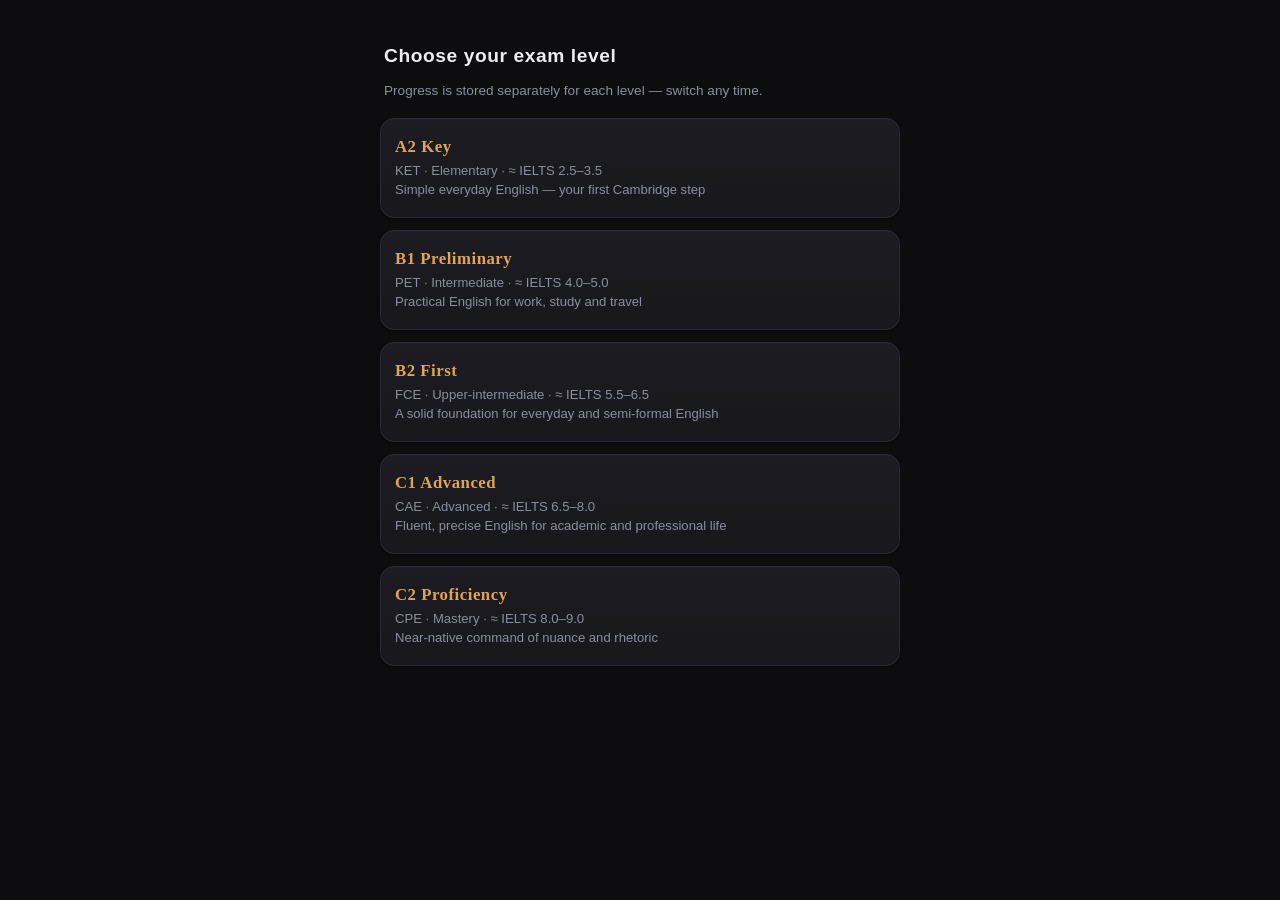
<file: index.html>
<!DOCTYPE html>
<html lang="en">
<head>
<meta charset="UTF-8">
<meta name="viewport" content="width=device-width, initial-scale=1.0, viewport-fit=cover">
<meta name="theme-color" content="#0d0d10">
<title>CPE Prep — C2 Proficiency Practice</title>
<script>
/* apply saved theme before first paint to avoid flash */
(function () {
  try {
    var t = localStorage.getItem("cpe_theme");
    if (t) document.documentElement.setAttribute("data-theme", t);
    var bgs = { ink: "#0d0d10", navy: "#0a1220", forest: "#0c1410",
                paper: "#f4efe4", plum: "#16101a", celadon: "#0d1416" };
    if (t && bgs[t]) {
      var m = document.querySelector('meta[name="theme-color"]');
      if (m) m.setAttribute("content", bgs[t]);
    }
    var fs = parseInt(localStorage.getItem("cpe_fontsize"), 10);
    if (fs && fs >= 85 && fs <= 175) document.documentElement.style.fontSize = fs + "%";
  } catch (e) {}
})();
</script>
<link rel="stylesheet" href="css/style.css?v=20260830a">
</head>
<body>

<header class="app-header">
  <span class="brand-mark" id="level-badge" aria-hidden="true">C2</span>
  <div class="brand-text">
    <h1 id="app-title">CPE Prep</h1>
    <span class="subtitle" id="app-subtitle">Cambridge C2 Proficiency</span>
  </div>
  <button id="level-btn" class="icon-btn level-btn" aria-label="Switch level" title="Switch level">C2</button>
  <button id="help-btn" class="icon-btn" aria-label="Guide and version history" title="Guide &amp; what's new">
    <svg viewBox="0 0 24 24" fill="none" stroke="currentColor" stroke-width="1.8" stroke-linecap="round" stroke-linejoin="round" aria-hidden="true">
      <circle cx="12" cy="12" r="10"/><path d="M9.09 9a3 3 0 0 1 5.83 1c0 2-3 3-3 3"/><line x1="12" y1="17" x2="12.01" y2="17"/>
    </svg>
  </button>
  <button id="theme-btn" class="icon-btn" aria-label="Choose theme" title="Choose theme">
    <svg viewBox="0 0 24 24" fill="none" stroke="currentColor" stroke-width="1.8" stroke-linecap="round" stroke-linejoin="round" aria-hidden="true">
      <path d="M12 21a9 9 0 1 1 9-9c0 2.5-1.5 3.5-3 3.5h-2a2.5 2.5 0 0 0-2 4c.5.7 0 1.5-2 1.5z"/>
      <circle cx="7.5" cy="11.5" r="1" fill="currentColor" stroke="none"/>
      <circle cx="11" cy="7.5" r="1" fill="currentColor" stroke="none"/>
      <circle cx="15.5" cy="9" r="1" fill="currentColor" stroke="none"/>
    </svg>
  </button>
</header>

<button id="daily-banner" class="daily-banner hidden" type="button" aria-label="Daily practice"></button>

<main id="main">

  <!-- ===== Tab 1: Use of English ===== -->
  <section id="tab-uoe" class="tab-panel active">
    <div id="uoe-picker">
      <h2>Use of English</h2>
      <p class="hint">Mock exam mode: each round draws a real exam's worth of questions (8 each for Parts 1–3, 6 for Part 4). Answer everything, then submit for scoring.</p>
      <button id="uoe-full-mock" class="primary-btn">Full mock exam · Parts 1–4 in one sitting</button>
      <div class="mode-grid">
        <button class="mode-btn" data-part="part1">
          <strong>Part 1</strong><span>Multiple-choice cloze</span>
        </button>
        <button class="mode-btn" data-part="part2">
          <strong>Part 2</strong><span>Open cloze</span>
        </button>
        <button class="mode-btn" data-part="part3">
          <strong>Part 3</strong><span>Word formation</span>
        </button>
        <button class="mode-btn" data-part="part4">
          <strong>Part 4</strong><span>Key word transformations</span>
        </button>
      </div>
    </div>

    <div id="uoe-quiz" class="hidden">
      <div class="quiz-topbar">
        <button id="uoe-back" class="ghost-btn">← Back</button>
        <span id="uoe-progress"></span>
      </div>
      <div id="uoe-question" class="card"></div>
      <div id="uoe-answer-area"></div>
    </div>

    <div id="uoe-summary" class="hidden">
      <div class="card center">
        <h2 id="uoe-summary-title">Mock exam results</h2>
        <p id="uoe-score" class="big-score"></p>
        <p id="uoe-marks" class="hint hidden"></p>
        <p id="uoe-verdict" class="verdict-text"></p>
        <button id="uoe-drill-btn" class="primary-btn hidden">Practice mistakes</button>
        <button id="uoe-retry" class="primary-btn">Take another</button>
        <button id="uoe-home" class="ghost-btn">Back to menu</button>
      </div>
      <div id="uoe-pace" class="card hidden"></div>
      <div id="uoe-review"></div>
    </div>

    <div id="uoe-drill" class="hidden">
      <div class="quiz-topbar">
        <button id="uoe-drill-quit" class="ghost-btn">← Quit practice</button>
        <span id="uoe-drill-progress"></span>
      </div>
      <div id="uoe-drill-question" class="card"></div>
      <div id="uoe-drill-area"></div>
      <div id="uoe-drill-feedback"></div>
    </div>

    <div id="uoe-congrats" class="hidden">
      <div class="card center congrats-card">
        <div class="congrats-emoji">🎉</div>
        <h2>Congratulations!</h2>
        <p id="uoe-congrats-text" class="verdict-text ok"></p>
        <button id="uoe-congrats-home" class="primary-btn">Back to menu</button>
      </div>
    </div>
  </section>

  <!-- ===== Tab 1.5: Reading ===== -->
  <section id="tab-reading" class="tab-panel">
    <div id="rd-picker">
      <h2>Reading</h2>
      <p class="hint">Mock exam mode: each round draws one complete task set. Answer everything, then submit for scoring.</p>
      <div class="mode-grid rd-grid">
        <button class="mode-btn" data-rtype="mc">
          <strong>Multiple choice</strong><span>Long text + 6 four-option questions</span>
        </button>
        <button class="mode-btn" data-rtype="gap">
          <strong>Gapped text</strong><span>Put the removed paragraphs back in place</span>
        </button>
        <button class="mode-btn" data-rtype="match">
          <strong>Multiple matching</strong><span>Match 10 statements to sections</span>
        </button>
        <button class="mode-btn" data-rtype="tfng">
          <strong>True / False / Not Given</strong><span>IELTS-style — decide what the passage actually claims</span>
        </button>
        <button class="mode-btn" data-rtype="head">
          <strong>Matching headings</strong><span>IELTS-style — pick the best heading for each paragraph</span>
        </button>
      </div>

      <h2 class="sr-heading">⚡ Speed reading</h2>
      <p class="hint">Read a passage against the clock, then answer questions from memory. Trains exam-pace reading.</p>
      <div class="mode-grid rd-grid">
        <button class="mode-btn" id="sr-start">
          <strong>Start a timed read</strong><span>Words-per-minute + comprehension check</span>
        </button>
      </div>
      <div id="sr-stats" class="card hidden"></div>
    </div>

    <div id="rd-quiz" class="hidden">
      <div class="quiz-topbar">
        <button id="rd-back" class="ghost-btn">← Back</button>
        <span id="rd-progress"></span>
      </div>
      <div id="rd-area"></div>
      <button id="rd-submit" class="primary-btn">Submit</button>
    </div>

    <div id="rd-summary" class="hidden">
      <div class="card center">
        <h2 id="rd-summary-title">Mock exam results</h2>
        <p id="rd-score" class="big-score"></p>
        <p id="rd-verdict" class="verdict-text"></p>
        <button id="rd-drill-btn" class="primary-btn hidden">Practice mistakes</button>
        <button id="rd-retry" class="primary-btn">Take another</button>
        <button id="rd-home" class="ghost-btn">Back to menu</button>
      </div>
      <div id="rd-review"></div>
    </div>

    <div id="rd-drill" class="hidden">
      <div class="quiz-topbar">
        <button id="rd-drill-quit" class="ghost-btn">← Quit practice</button>
        <span id="rd-drill-progress"></span>
      </div>
      <div id="rd-drill-area"></div>
      <div id="rd-drill-feedback"></div>
    </div>

    <div id="rd-congrats" class="hidden">
      <div class="card center congrats-card">
        <div class="congrats-emoji">🎉</div>
        <h2>Congratulations!</h2>
        <p id="rd-congrats-text" class="verdict-text ok"></p>
        <button id="rd-congrats-home" class="primary-btn">Back to menu</button>
      </div>
    </div>

    <div id="sr-read" class="hidden">
      <div class="quiz-topbar">
        <button id="sr-quit" class="ghost-btn">← Quit</button>
        <span id="sr-timer" class="sr-timer">0:00</span>
      </div>
      <div id="sr-passage"></div>
      <button id="sr-done" class="primary-btn">I've finished reading</button>
    </div>

    <div id="sr-quiz" class="hidden">
      <div class="quiz-topbar">
        <button id="sr-quiz-quit" class="ghost-btn">← Quit</button>
        <span id="sr-quiz-info"></span>
      </div>
      <p class="hint">The passage is hidden — answer from memory.</p>
      <div id="sr-qarea"></div>
      <button id="sr-submit" class="primary-btn">Submit answers</button>
    </div>

    <div id="sr-result" class="hidden">
      <div class="card center">
        <h2>Speed reading results</h2>
        <p id="sr-wpm" class="big-score"></p>
        <p id="sr-res-verdict" class="verdict-text"></p>
        <button id="sr-again" class="primary-btn">Train again</button>
        <button id="sr-home" class="ghost-btn">Back to menu</button>
      </div>
      <div id="sr-history"></div>
    </div>
  </section>

  <!-- ===== Tab 1.7: Listening ===== -->
  <section id="tab-listening" class="tab-panel">
    <div id="ls-picker">
      <h2>Listening</h2>
      <p class="hint">Each task plays a recording (browser text-to-speech). Exam rules: you may play it at most twice. Answer all questions, then submit.</p>
      <div class="mode-grid">
        <button class="mode-btn" data-lkind="monologue">
          <strong>Monologue</strong><span>One speaker · 5 multiple-choice questions</span>
        </button>
        <button class="mode-btn" data-lkind="dialogue">
          <strong>Dialogue</strong><span>Two speakers · 5 multiple-choice questions</span>
        </button>
      </div>
    </div>

    <div id="ls-quiz" class="hidden">
      <div class="quiz-topbar">
        <button id="ls-back" class="ghost-btn">← Back</button>
        <span id="ls-progress"></span>
      </div>
      <div id="ls-player" class="card center">
        <h3 id="ls-title"></h3>
        <div class="timer-row center">
          <button id="ls-play" class="primary-btn small">▶ Play</button>
          <button id="ls-stop" class="ghost-btn small">■ Stop</button>
          <label class="ls-rate-label">Speed
            <select id="ls-rate">
              <option value="0.85">0.85×</option>
              <option value="1" selected>1×</option>
              <option value="1.15">1.15×</option>
            </select>
          </label>
          <label class="ls-rate-label">Accent
            <select id="ls-accent">
              <option value="en-GB" selected>British</option>
              <option value="en-US">American</option>
            </select>
          </label>
        </div>
        <p id="ls-plays" class="hint"></p>
        <p id="ls-voice" class="hint"></p>
      </div>
      <div id="ls-area"></div>
      <button id="ls-submit" class="primary-btn">Submit</button>
    </div>

    <div id="ls-summary" class="hidden">
      <div class="card center">
        <h2 id="ls-summary-title">Mock exam results</h2>
        <p id="ls-score" class="big-score"></p>
        <p id="ls-verdict" class="verdict-text"></p>
        <button id="ls-drill-btn" class="primary-btn hidden">Practice mistakes</button>
        <button id="ls-retry" class="primary-btn">Take another</button>
        <button id="ls-home" class="ghost-btn">Back to menu</button>
      </div>
      <div id="ls-review"></div>
    </div>

    <div id="ls-drill" class="hidden">
      <div class="quiz-topbar">
        <button id="ls-drill-quit" class="ghost-btn">← Quit practice</button>
        <span id="ls-drill-progress"></span>
      </div>
      <div id="ls-drill-area"></div>
      <div id="ls-drill-feedback"></div>
    </div>

    <div id="ls-congrats" class="hidden">
      <div class="card center congrats-card">
        <div class="congrats-emoji">🎉</div>
        <h2>Congratulations!</h2>
        <p id="ls-congrats-text" class="verdict-text ok"></p>
        <button id="ls-congrats-home" class="primary-btn">Back to menu</button>
      </div>
    </div>
  </section>

  <!-- ===== Tab 2: Writing ===== -->
  <section id="tab-writing" class="tab-panel">
    <h2>Writing</h2>
    <p class="hint" id="wr-guidance"></p>
    <div class="card timer-card">
      <div class="timer-row">
        <label>Minutes: <input type="number" id="wr-minutes" value="45" min="1" max="120"></label>
        <span id="wr-timer" class="timer-display">45:00</span>
      </div>
      <div class="timer-row">
        <button id="wr-start" class="primary-btn small">Start</button>
        <button id="wr-pause" class="ghost-btn small">Pause</button>
        <button id="wr-reset" class="ghost-btn small">Reset</button>
      </div>
    </div>
    <div id="writing-list"></div>
  </section>

  <!-- ===== Tab 3: Speaking ===== -->
  <section id="tab-speaking" class="tab-panel">
    <h2>Speaking</h2>
    <div class="card center" id="sp-int-card">
      <h3>Part 1 · Interview simulator</h3>
      <p class="hint">The examiner asks a question out loud — answer for about 45 seconds, then move on.</p>
      <button id="sp-int-start" class="primary-btn">Start interview (4 questions)</button>
    </div>
    <div id="sp-int-run" class="card center hidden">
      <p id="sp-int-progress" class="hint"></p>
      <p id="sp-int-q" class="sp-int-q"></p>
      <span id="sp-int-timer" class="timer-display">0:45</span>
      <div class="timer-row">
        <button id="sp-int-repeat" class="ghost-btn small">🔊 Repeat</button>
        <button id="sp-int-next" class="primary-btn small">Next question</button>
        <button id="sp-int-quit" class="ghost-btn small">End</button>
      </div>
    </div>
    <div id="sp-int-eval" class="card hidden">
      <h3>Self-evaluation</h3>
      <p class="hint">Be honest — tick what you actually did:</p>
      <div id="sp-int-eval-list"></div>
      <div class="timer-row center">
        <button id="sp-int-done" class="primary-btn small">Done</button>
      </div>
    </div>
    <div class="card center">
      <p class="hint" id="sp-mode-hint">Part 3 Long turn — draw a task card and speak for 2 minutes</p>
      <button id="sp-draw" class="primary-btn">Draw a card</button>
    </div>
    <div id="sp-card" class="card hidden"></div>
    <div id="sp-timer-box" class="card center hidden">
      <span id="sp-timer" class="timer-display">2:00</span>
      <div class="timer-row">
        <button id="sp-start" class="primary-btn small">Start timer</button>
        <button id="sp-reset" class="ghost-btn small">Reset</button>
      </div>
    </div>
    <div id="sp-rec-box" class="card hidden">
      <h3>🎙 Record &amp; AI feedback</h3>
      <p class="hint">Speak your long turn — it's transcribed on your device, then an AI examiner grades the transcript (sign-in required). Pronunciation isn't scored, everything else is.</p>
      <div class="timer-row">
        <button id="sp-rec-btn" class="primary-btn small">🎙 Start recording</button>
      </div>
      <p id="sp-rec-live" class="sp-rec-live hidden"></p>
      <div id="sp-rec-edit" class="hidden">
        <p class="hint">Check the transcript — fix anything the recogniser got wrong, then send.</p>
        <textarea id="sp-transcript" class="wr-draft"></textarea>
        <p id="sp-rec-stats" class="hint"></p>
        <button id="sp-send" class="primary-btn small">🤖 Send for AI feedback</button>
      </div>
      <div id="sp-feedback" class="wr-grade hidden"></div>
    </div>

    <div id="sp-phrases" class="card hidden">
      <h3>High-scoring phrases (discourse markers &amp; hedging)</h3>
      <ul id="sp-phrase-list"></ul>
    </div>
    <div class="card">
      <h3>Part 1 &amp; 2 tips</h3>
      <ul class="tips">
        <li><strong>Part 1 (interview)</strong>: don't stop at yes/no — extend each answer by 2–3 sentences; back up opinions with concrete examples; show range of vocabulary while staying natural.</li>
        <li><strong>Part 2 (collaborative task)</strong>: actively invite your partner to speak ("How do you see it?"); don't dominate or fall silent; practise disagreeing politely ("I see it slightly differently…").</li>
        <li>All parts: a steady pace beats a fast one; use fillers ("That's an interesting way of putting it…") to buy thinking time when you pause.</li>
      </ul>
    </div>
  </section>

  <!-- ===== Tab 4: Vocabulary ===== -->
  <section id="tab-vocab" class="tab-panel">
    <h2>Vocabulary</h2>
    <p class="hint">Leitner 3-box spaced repetition — Box 1 daily, Box 2 every 2 days, Box 3 every 5 days</p>
    <div class="vb-mode-row">
      <button class="ghost-btn small selected" data-vbmode="flip">🃏 Flashcards</button>
      <button class="ghost-btn small" data-vbmode="type">⌨️ Type it (active recall)</button>
    </div>
    <div id="vb-size-row"></div>
    <div id="vb-status" class="card center"></div>
    <div id="vb-type-wrap" class="hidden">
      <div id="vb-type-q" class="card"></div>
      <div class="vb-type-row">
        <input id="vb-type-input" class="answer-input" type="text" autocapitalize="off" autocomplete="off" spellcheck="false" placeholder="Type the word…">
        <button id="vb-type-submit" class="primary-btn">Check</button>
      </div>
      <div id="vb-type-feedback"></div>
      <div class="timer-row center">
        <button id="vb-type-guess" class="ghost-btn hidden">🤔 I was guessing</button>
        <button id="vb-type-next" class="primary-btn hidden">Next card</button>
      </div>
    </div>
    <div id="vb-log" class="card hidden"></div>
    <div id="vb-card-wrap" class="hidden">
      <div id="vb-card" class="flashcard">
        <div class="flashcard-inner">
          <div class="flashcard-front" id="vb-front"></div>
          <div class="flashcard-back" id="vb-back"></div>
        </div>
      </div>
      <p class="hint center">Tap the card to flip</p>
      <div class="timer-row center">
        <button id="vb-no" class="danger-btn">Don't know</button>
        <button id="vb-guess-now" class="ghost-btn">🤔 I was guessing</button>
        <button id="vb-yes" class="success-btn">Know it</button>
      </div>
    </div>
  </section>

  <!-- ===== Tab 5: Progress ===== -->
  <section id="tab-progress" class="tab-panel">
    <div id="mb-summary">
      <h2>Progress</h2>
      <div class="card center">
        <button id="pg-parent-btn" class="primary-btn">👨‍🏫 Parent / Teacher view</button>
        <p class="hint">A one-page snapshot of this learner's daily practice, accuracy and trouble spots.</p>
      </div>
      <div id="pg-weakness" class="card"></div>
      <div id="pg-mastery" class="card"></div>
      <div id="pg-week" class="card"></div>
      <div id="pg-uoe" class="card"></div>
      <div id="pg-vocab" class="card"></div>
      <div class="card center">
        <button id="pg-clear" class="danger-btn">Clear all data</button>
      </div>
    </div>

    <!-- Parent / Teacher dashboard (read-only snapshot) -->
    <div id="parent-view" class="hidden">
      <div class="exam-top">
        <button id="parent-back" class="ghost-btn">← Back</button>
        <span class="exam-progress">Parent / Teacher view</span>
      </div>
      <div id="parent-body"></div>
    </div>

  </section>

  <!-- ===== Tab: Daily mission ===== -->
  <section id="tab-daily" class="tab-panel">
    <div id="daily-home">
      <h2>Daily practice</h2>
      <div id="pg-daily" class="card"></div>
    </div>

    <div id="d25-drill" class="hidden">
      <div class="exam-top">
        <button id="d25-drill-quit" class="ghost-btn">Quit</button>
        <span id="d25-drill-progress" class="exam-progress"></span>
      </div>
      <div id="d25-drill-area"></div>
      <div id="d25-drill-feedback"></div>
    </div>

    <div id="d25-congrats" class="hidden">
      <div class="card congrats-card">
        <div class="congrats-emoji">🎯</div>
        <h2>Daily mission complete!</h2>
        <p id="d25-congrats-text"></p>
        <button id="d25-congrats-home" class="primary-btn">Back to Daily</button>
      </div>
    </div>

    <!-- Daily spelling stage: review today's words, then spell them from the definition -->
    <div id="dsp-review" class="hidden">
      <h2>✍️ Spelling practice</h2>
      <p class="hint">Step 1 of 2 — review today's words first. Read each card carefully; you'll spell these from the definition next.</p>
      <div id="dsp-review-card" class="card dsp-card"></div>
      <div class="timer-row center">
        <button id="dsp-review-prev" class="ghost-btn">← Previous</button>
        <button id="dsp-review-next" class="primary-btn">Next word →</button>
      </div>
    </div>

    <div id="dsp-quiz" class="hidden">
      <div class="exam-top">
        <button id="dsp-quit" class="ghost-btn">Quit</button>
        <span id="dsp-progress" class="exam-progress"></span>
      </div>
      <h2>✍️ Spell it!</h2>
      <div id="dsp-q" class="card"></div>
      <div class="vb-type-row">
        <input id="dsp-input" class="answer-input" type="text" autocapitalize="off" autocomplete="off" spellcheck="false" placeholder="Spell the word…">
        <button id="dsp-submit" class="primary-btn">Check</button>
      </div>
      <div id="dsp-feedback"></div>
      <button id="dsp-next" class="primary-btn hidden">Next</button>
    </div>

    <div id="dsp-congrats" class="hidden">
      <div class="card congrats-card">
        <div class="congrats-emoji">🏅</div>
        <h2>All done for today!</h2>
        <p id="dsp-congrats-text"></p>
        <button id="dsp-congrats-home" class="primary-btn">Back to Daily</button>
      </div>
    </div>
  </section>

  <!-- ===== Tab: Review Test（挑日期＋錯題出 100 分考卷）===== -->
  <section id="tab-review" class="tab-panel">
    <div id="rv-home">
      <h2>Review</h2>
      <div id="rv-log" class="card"></div>
      <div id="rv-mistakes" class="card center"></div>
      <h3 class="rv-sec-title">Review Test</h3>
      <div class="card">
        <p class="hint">A checkpoint test out of <strong>100 points</strong>: questions are drawn at random
          from everything you answered on the days you pick — the daily mission and the practice you did
          on your own — plus mistake-book items — a quick way to see
          how much really stuck.</p>
        <h3>Pick days</h3>
        <div id="rv-days"></div>
        <div class="rv-quick">
          <button id="rv-last7" class="ghost-btn small">Select last 7 days</button>
          <button id="rv-none" class="ghost-btn small">Clear</button>
        </div>
        <label class="rv-mb-row"><input type="checkbox" id="rv-mb" checked> Include mistake-book questions</label>
        <h3>Test length</h3>
        <div id="rv-size"></div>
        <button id="rv-start" class="primary-btn">Start test</button>
      </div>
      <div class="card">
        <p class="hint">🎯 <strong>Mastery check</strong> — <span id="rv-mastery-n">20</span> <em>fresh</em> questions drawn from the sections
          practised in the last 7 days (mock exams, reading, listening and daily practice all count).
          New questions rather than repeats — the real test of whether it stuck. Scores show in the
          Parent / Teacher view.</p>
        <button id="rv-mastery" class="primary-btn">Start mastery check</button>
      </div>
      <div id="rv-history" class="card"></div>
    </div>

    <div id="mb-drill" class="hidden">
      <div class="exam-top">
        <button id="mb-drill-quit" class="ghost-btn">Quit</button>
        <span id="mb-drill-progress" class="exam-progress"></span>
      </div>
      <div id="mb-drill-area"></div>
      <div id="mb-drill-feedback"></div>
    </div>

    <div id="mb-congrats" class="hidden">
      <div class="card congrats-card">
        <div class="congrats-emoji">🎉</div>
        <h2>Review complete!</h2>
        <p id="mb-congrats-text"></p>
        <button id="mb-congrats-home" class="primary-btn">Back to Review</button>
      </div>
    </div>

    <div id="rv-quiz" class="hidden">
      <div class="exam-top">
        <button id="rv-quit" class="ghost-btn">Quit</button>
        <span id="rv-progress" class="exam-progress"></span>
      </div>
      <div id="rv-area"></div>
      <div id="rv-feedback"></div>
    </div>

    <div id="rv-summary" class="hidden">
      <div class="card center">
        <h2>Review Test results</h2>
        <p id="rv-score" class="big-score"></p>
        <p id="rv-verdict" class="verdict-text"></p>
        <p id="rv-meta" class="hint"></p>
        <button id="rv-home-btn" class="primary-btn">Back to Review</button>
      </div>
      <div id="rv-review"></div>
    </div>
  </section>

</main>

<nav class="tab-bar">
  <button class="tab-btn active" data-tab="tab-uoe">
    <svg viewBox="0 0 24 24" fill="none" stroke="currentColor" stroke-width="1.8" stroke-linecap="round" stroke-linejoin="round" aria-hidden="true"><path d="M4 19.5A2.5 2.5 0 0 1 6.5 17H20"/><path d="M6.5 2H20v20H6.5A2.5 2.5 0 0 1 4 19.5v-15A2.5 2.5 0 0 1 6.5 2z"/></svg>
    Use of English</button>
  <button class="tab-btn" data-tab="tab-reading">
    <svg viewBox="0 0 24 24" fill="none" stroke="currentColor" stroke-width="1.8" stroke-linecap="round" stroke-linejoin="round" aria-hidden="true"><path d="M2 3h6a4 4 0 0 1 4 4v14a3 3 0 0 0-3-3H2z"/><path d="M22 3h-6a4 4 0 0 0-4 4v14a3 3 0 0 1 3-3h7z"/></svg>
    Reading</button>
  <button class="tab-btn" data-tab="tab-listening">
    <svg viewBox="0 0 24 24" fill="none" stroke="currentColor" stroke-width="1.8" stroke-linecap="round" stroke-linejoin="round" aria-hidden="true"><path d="M3 18v-6a9 9 0 0 1 18 0v6"/><path d="M21 19a2 2 0 0 1-2 2h-1a2 2 0 0 1-2-2v-3a2 2 0 0 1 2-2h3zM3 19a2 2 0 0 0 2 2h1a2 2 0 0 0 2-2v-3a2 2 0 0 0-2-2H3z"/></svg>
    Listening</button>
  <button class="tab-btn" data-tab="tab-writing">
    <svg viewBox="0 0 24 24" fill="none" stroke="currentColor" stroke-width="1.8" stroke-linecap="round" stroke-linejoin="round" aria-hidden="true"><path d="M17 3a2.83 2.83 0 0 1 4 4L7.5 20.5 2 22l1.5-5.5z"/></svg>
    Writing</button>
  <button class="tab-btn" data-tab="tab-speaking">
    <svg viewBox="0 0 24 24" fill="none" stroke="currentColor" stroke-width="1.8" stroke-linecap="round" stroke-linejoin="round" aria-hidden="true"><path d="M21 11.5a8.38 8.38 0 0 1-.9 3.8 8.5 8.5 0 0 1-7.6 4.7 8.38 8.38 0 0 1-3.8-.9L3 21l1.9-5.7a8.38 8.38 0 0 1-.9-3.8 8.5 8.5 0 0 1 4.7-7.6 8.38 8.38 0 0 1 3.8-.9h.5a8.48 8.48 0 0 1 8 8z"/></svg>
    Speaking</button>
  <button class="tab-btn" data-tab="tab-vocab">
    <svg viewBox="0 0 24 24" fill="none" stroke="currentColor" stroke-width="1.8" stroke-linecap="round" stroke-linejoin="round" aria-hidden="true"><rect x="3" y="6" width="13" height="15" rx="2"/><path d="M8 3h11a2 2 0 0 1 2 2v13"/></svg>
    Vocabulary</button>
  <button class="tab-btn" data-tab="tab-daily">
    <svg viewBox="0 0 24 24" fill="none" stroke="currentColor" stroke-width="1.8" stroke-linecap="round" stroke-linejoin="round" aria-hidden="true"><rect x="3" y="4" width="18" height="18" rx="2"/><line x1="16" y1="2" x2="16" y2="6"/><line x1="8" y1="2" x2="8" y2="6"/><line x1="3" y1="10" x2="21" y2="10"/><path d="m9 16 2 2 4-4"/></svg>
    Daily</button>
  <button class="tab-btn" data-tab="tab-review">
    <svg viewBox="0 0 24 24" fill="none" stroke="currentColor" stroke-width="1.8" stroke-linecap="round" stroke-linejoin="round" aria-hidden="true"><path d="M16 4h2a2 2 0 0 1 2 2v14a2 2 0 0 1-2 2H6a2 2 0 0 1-2-2V6a2 2 0 0 1 2-2h2"/><rect x="8" y="2" width="8" height="4" rx="1"/><path d="m9 14 2 2 4-4"/></svg>
    Review</button>
  <button class="tab-btn" data-tab="tab-progress">
    <svg viewBox="0 0 24 24" fill="none" stroke="currentColor" stroke-width="1.8" stroke-linecap="round" stroke-linejoin="round" aria-hidden="true"><line x1="12" y1="20" x2="12" y2="10"/><line x1="18" y1="20" x2="18" y2="4"/><line x1="6" y1="20" x2="6" y2="16"/></svg>
    Progress</button>
</nav>

<div id="level-select" class="level-select hidden" role="dialog" aria-label="Choose level">
  <div class="level-select-inner">
    <h2>Choose your exam level</h2>
    <p class="hint">Progress is stored separately for each level — switch any time.</p>
    <div class="level-grid">
      <button class="mode-btn level-card" data-level="ket">
        <strong>A2 Key</strong><span>KET · Elementary · ≈ IELTS 2.5–3.5<br>Simple everyday English — your first Cambridge step</span>
      </button>
      <button class="mode-btn level-card" data-level="pet">
        <strong>B1 Preliminary</strong><span>PET · Intermediate · ≈ IELTS 4.0–5.0<br>Practical English for work, study and travel</span>
      </button>
      <button class="mode-btn level-card" data-level="fce">
        <strong>B2 First</strong><span>FCE · Upper-intermediate · ≈ IELTS 5.5–6.5<br>A solid foundation for everyday and semi-formal English</span>
      </button>
      <button class="mode-btn level-card" data-level="cae">
        <strong>C1 Advanced</strong><span>CAE · Advanced · ≈ IELTS 6.5–8.0<br>Fluent, precise English for academic and professional life</span>
      </button>
      <button class="mode-btn level-card" data-level="cpe">
        <strong>C2 Proficiency</strong><span>CPE · Mastery · ≈ IELTS 8.0–9.0<br>Near-native command of nuance and rhetoric</span>
      </button>
    </div>
    <button id="level-cancel" class="ghost-btn hidden">Cancel</button>
  </div>
</div>

<div id="help-page" class="help-page hidden" role="dialog" aria-label="Guide and version history">
  <div class="help-inner">
    <button id="help-close" class="ghost-btn help-close">✕ Close</button>
    <h2>📖 How to use this site</h2>
    <div class="card">
      <p><strong>1 · Pick your level.</strong> Tap the level badge (top-left) to choose KET (A2) → CPE (C2). Progress, mistakes and streaks are stored separately for each level.</p>
      <p><strong>2 · Sign in to sync.</strong> Use the Google sign-in button so progress follows you across phone, tablet and computer.</p>
      <p><strong>3 · Do the daily mission every day.</strong> The <em>Daily</em> tab mixes Use of English + Reading + Listening + due mistakes. Pick the length that fits your day — <strong>10, 15 or 20 questions</strong> (higher levels start at 10, because each question carries far more reading); the button shows the estimated time. Wrong answers repeat until you master them. Same set all day; a fresh one arrives at midnight. Keep the 🔥 streak alive!</p>
      <p><strong>4 · Check what stuck with a Review Test.</strong> In the <em>Review</em> tab, pick which past days to test (plus mistake-book items) and take a 20-question test scored out of 100. Scores are saved so parents can track them.</p>
      <p><strong>5 · Practise full skills.</strong> Use of English, Reading, Listening, Writing (timed, with AI grading), Speaking (AI examiner) and Vocabulary each have their own tab with real-exam formats.</p>
      <p><strong>6 · Trust the mistake book.</strong> Every wrong answer is scheduled for review on a 1→3→7-day cycle. Tap “🤔 I'm guessing” when unsure — it sits under every question now (mock exams, reading, listening, speed reading, the daily mission and the Review Test), and a lucky guess still gets filed for review instead of counting as mastered.</p>
      <p><strong>7 · Make it comfortable.</strong> The 🎨 button offers colour themes and text size (85–175%). During listening, use ▶ / ⏹ to control the recording; “← Previous” lets you look back at answered questions.</p>
      <p><strong>8 · Parents:</strong> the <em>Progress</em> tab shows mastery per task type, weekly activity, daily records and rushed-answer counts (⚡) — a quick honesty check.</p>
    </div>
    <h2>🗒️ Version history</h2>
    <div id="version-list"></div>
  </div>
</div>

<div id="theme-backdrop" class="sheet-backdrop hidden"></div>
<div id="theme-sheet" class="theme-sheet hidden" role="dialog" aria-label="Choose theme">
  <h3>Choose a theme</h3>
  <div id="theme-grid" class="theme-grid"></div>
  <h3>Text size</h3>
  <div class="fs-row">
    <button id="fs-minus" class="ghost-btn small" aria-label="Smaller text">A−</button>
    <span id="fs-val">100%</span>
    <button id="fs-plus" class="ghost-btn small" aria-label="Larger text">A＋</button>
  </div>
</div>

<script src="js/dialog.js"></script>
<script src="js/versions.js?v=20260830a"></script>
<script src="js/chart.js"></script>
<script src="js/app.js?v=20260830a"></script>
<script src="js/loader.js?v=20260827a"></script>
<script src="js/sync.js?v=20260830a"></script>
</body>
</html>
</file>
<file: css/style.css>
/* ============================================================
   CPE Prep — themeable, mobile-first
   Themes are defined as CSS custom properties on :root
   (default = 墨黑) and overridden per [data-theme="..."].
   ============================================================ */

/* ---------- 墨黑 ink (default) — near-black + warm amber ---------- */
:root {
  --bg: #0d0d10;
  --surface: #17171c;
  --surface-hi: #1c1c22;
  --surface2: #212129;
  --border: #2c2c36;
  --border-strong: #3a3a47;
  --text: #eceded;
  --text2: #b8bac2;
  --muted: #8b8e9c;
  --accent: #e0a458;
  --accent-soft: rgba(224, 164, 88, 0.14);
  --accent-contrast: #211302;
  --green: #4ade80;
  --green-soft: rgba(74, 222, 128, 0.12);
  --red: #f87171;
  --red-soft: rgba(248, 113, 113, 0.12);
  --shadow-1: 0 1px 2px rgba(0, 0, 0, 0.35);
  --shadow-2: 0 6px 24px rgba(0, 0, 0, 0.45);
  --header-bg: rgba(13, 13, 16, 0.82);

  --radius-s: 9px;
  --radius: 14px;
  --radius-l: 20px;
  --font-ui: -apple-system, BlinkMacSystemFont, "Segoe UI", "Noto Sans TC",
    "PingFang TC", "Microsoft JhengHei", "Helvetica Neue", Arial, sans-serif;
  --font-serif: Georgia, "Times New Roman", "Noto Serif TC", "PMingLiU", serif;
}

/* ---------- 深海藍 navy — deep navy + gold ---------- */
[data-theme="navy"] {
  --bg: #0a1220;
  --surface: #101c2f;
  --surface-hi: #142238;
  --surface2: #182740;
  --border: #243550;
  --border-strong: #31456a;
  --text: #e9eef7;
  --text2: #b4c0d6;
  --muted: #8496b4;
  --accent: #d6b25e;
  --accent-soft: rgba(214, 178, 94, 0.14);
  --accent-contrast: #1d1402;
  --green: #38d399;
  --green-soft: rgba(56, 211, 153, 0.12);
  --red: #f4788a;
  --red-soft: rgba(244, 120, 138, 0.12);
  --shadow-1: 0 1px 2px rgba(2, 8, 20, 0.4);
  --shadow-2: 0 6px 24px rgba(2, 8, 20, 0.5);
  --header-bg: rgba(10, 18, 32, 0.82);
}

/* ---------- 森林綠 forest — dark green + cream ---------- */
[data-theme="forest"] {
  --bg: #0c1410;
  --surface: #131f18;
  --surface-hi: #17251d;
  --surface2: #1b2b21;
  --border: #293e31;
  --border-strong: #37503f;
  --text: #ecf0e8;
  --text2: #bcc8b8;
  --muted: #8ba08c;
  --accent: #d8c69a;
  --accent-soft: rgba(216, 198, 154, 0.13);
  --accent-contrast: #1c1706;
  --green: #6fcf8f;
  --green-soft: rgba(111, 207, 143, 0.12);
  --red: #ef8072;
  --red-soft: rgba(239, 128, 114, 0.12);
  --shadow-1: 0 1px 2px rgba(2, 10, 5, 0.4);
  --shadow-2: 0 6px 24px rgba(2, 10, 5, 0.5);
  --header-bg: rgba(12, 20, 16, 0.82);
}

/* ---------- 暖米白 paper — warm paper + ink (light) ---------- */
[data-theme="paper"] {
  --bg: #f4efe4;
  --surface: #fdfaf2;
  --surface-hi: #fffdf8;
  --surface2: #ede6d5;
  --border: #d9cfb8;
  --border-strong: #c4b797;
  --text: #2a251d;
  --text2: #514a3c;
  --muted: #746b58;
  --accent: #8a5a26;
  --accent-soft: rgba(138, 90, 38, 0.1);
  --accent-contrast: #fffaf0;
  --green: #1e7e46;
  --green-soft: rgba(30, 126, 70, 0.1);
  --red: #b23140;
  --red-soft: rgba(178, 49, 64, 0.09);
  --shadow-1: 0 1px 2px rgba(90, 74, 40, 0.1);
  --shadow-2: 0 6px 20px rgba(90, 74, 40, 0.16);
  --header-bg: rgba(244, 239, 228, 0.85);
}

/* ---------- 玫瑰紫 plum — dark plum + rose ---------- */
[data-theme="plum"] {
  --bg: #16101a;
  --surface: #201826;
  --surface-hi: #261d2e;
  --surface2: #2b2133;
  --border: #3c2f47;
  --border-strong: #4d3d5b;
  --text: #f0eaf3;
  --text2: #c8bcd0;
  --muted: #a091ad;
  --accent: #e08ba1;
  --accent-soft: rgba(224, 139, 161, 0.13);
  --accent-contrast: #2b0d15;
  --green: #57d19b;
  --green-soft: rgba(87, 209, 155, 0.12);
  --red: #f2758d;
  --red-soft: rgba(242, 117, 141, 0.12);
  --shadow-1: 0 1px 2px rgba(8, 3, 12, 0.4);
  --shadow-2: 0 6px 24px rgba(8, 3, 12, 0.5);
  --header-bg: rgba(22, 16, 26, 0.82);
}

/* ---------- 青瓷 celadon — graphite teal ---------- */
[data-theme="celadon"] {
  --bg: #0d1416;
  --surface: #151f22;
  --surface-hi: #19262a;
  --surface2: #1e2b30;
  --border: #2b3d43;
  --border-strong: #395057;
  --text: #e8eff0;
  --text2: #b3c4c7;
  --muted: #859ba0;
  --accent: #62c4b8;
  --accent-soft: rgba(98, 196, 184, 0.13);
  --accent-contrast: #032019;
  --green: #55d38e;
  --green-soft: rgba(85, 211, 142, 0.12);
  --red: #f07f7f;
  --red-soft: rgba(240, 127, 127, 0.12);
  --shadow-1: 0 1px 2px rgba(2, 8, 10, 0.4);
  --shadow-2: 0 6px 24px rgba(2, 8, 10, 0.5);
  --header-bg: rgba(13, 20, 22, 0.82);
}

/* ============================================================ */

* { box-sizing: border-box; -webkit-tap-highlight-color: transparent; }

/* 連點不要觸發 iOS 的「點兩下放大」。
   A+ 從 100% 按到 175% 要按好幾下，連著按時第二下會被 Safari 當成放大手勢，
   整頁被放大且不會自己還原（2026-08-26 Tony 在 CamReview 回報，這裡同一個問題）。
   manipulation 只關掉 double-tap 放大，點擊、捲動、兩指捏放大都不受影響。 */
button, a, label, select, input, textarea, summary, [role="button"] {
  touch-action: manipulation;
}

html, body {
  margin: 0; padding: 0;
  background: var(--bg);
  color: var(--text);
  font-family: var(--font-ui);
  line-height: 1.65;
}
html { font-size: 16px; }
/* body inherits from html so the root font-size scale reaches non-rem text too */
body { font-size: 1rem; }
body { transition: background 0.35s ease, color 0.35s ease; }

/* ---- header ---- */
.app-header {
  position: sticky; top: 0; z-index: 20;
  display: flex; align-items: center; gap: 12px;
  padding: 12px 16px;
  background: var(--header-bg);
  -webkit-backdrop-filter: blur(14px);
  backdrop-filter: blur(14px);
  border-bottom: 1px solid var(--border);
}
.brand-mark {
  width: 36px; height: 36px; flex: none;
  border-radius: 10px;
  display: flex; align-items: center; justify-content: center;
  background: linear-gradient(135deg, var(--accent), var(--accent-soft));
  color: var(--accent-contrast);
  font-weight: 800; font-size: 0.72rem; letter-spacing: 0.5px;
  font-family: var(--font-serif);
  box-shadow: var(--shadow-1);
}
.brand-text { display: flex; flex-direction: column; min-width: 0; }
.app-header h1 {
  margin: 0; font-size: 1.05rem; letter-spacing: 0.04em; line-height: 1.3;
}
.subtitle {
  color: var(--muted); font-size: 0.72rem; letter-spacing: 0.08em;
  text-transform: uppercase; line-height: 1.3;
}
.icon-btn {
  margin-left: auto; flex: none;
  width: 40px; height: 40px;
  display: flex; align-items: center; justify-content: center;
  background: var(--surface);
  border: 1px solid var(--border);
  border-radius: 50%;
  color: var(--text2);
  cursor: pointer;
  transition: transform 0.15s ease, border-color 0.15s ease, color 0.15s ease;
}
.icon-btn:active { transform: scale(0.92); border-color: var(--accent); color: var(--accent); }
.icon-btn svg { width: 20px; height: 20px; }
/* 第一顆 icon-btn 的 margin-left:auto 負責把整組推到右邊；後續相鄰的取消 auto 靠在一起 */
.icon-btn + .icon-btn { margin-left: 8px; }

main {
  padding: 4px 14px 92px;
  max-width: 720px;
  margin: 0 auto;
}

h2 {
  font-size: 1.2rem; margin: 18px 4px 8px;
  letter-spacing: 0.03em;
}
h3 { font-size: 1rem; margin: 4px 0 8px; letter-spacing: 0.02em; }
.hint { color: var(--muted); font-size: 0.85rem; margin: 4px; }
.center { text-align: center; }
.hidden { display: none !important; }

/* ---- tabs ---- */
.tab-panel { display: none; }
.tab-panel.active { display: block; animation: panel-in 0.28s ease both; }
@keyframes panel-in {
  from { opacity: 0; transform: translateY(6px); }
  to   { opacity: 1; transform: none; }
}

.tab-bar {
  position: fixed; bottom: 0; left: 0; right: 0;
  display: flex;
  background: var(--header-bg);
  -webkit-backdrop-filter: blur(14px);
  backdrop-filter: blur(14px);
  border-top: 1px solid var(--border);
  padding-bottom: env(safe-area-inset-bottom);
  z-index: 10;
}
.tab-btn {
  position: relative;
  flex: 1;
  background: none; border: none;
  color: var(--muted);
  font-family: inherit;
  font-size: 0.66rem;
  letter-spacing: 0.02em;
  padding: 9px 2px 10px;
  cursor: pointer;
  display: flex; flex-direction: column; align-items: center; gap: 3px;
  min-height: 56px;
  transition: color 0.2s ease;
}
.tab-btn::before {
  content: "";
  position: absolute; top: 0; left: 50%;
  width: 0; height: 3px;
  transform: translateX(-50%);
  border-radius: 0 0 3px 3px;
  background: var(--accent);
  transition: width 0.25s ease;
}
.tab-btn.active { color: var(--accent); }
.tab-btn.active::before { width: 26px; }
.tab-btn svg { width: 21px; height: 21px; }
.tab-btn:active { transform: translateY(1px); }

/* ---- cards & buttons ---- */
.card {
  background: linear-gradient(180deg, var(--surface-hi), var(--surface));
  border: 1px solid var(--border);
  border-radius: var(--radius);
  padding: 16px 18px;
  margin: 12px 0;
  box-shadow: var(--shadow-1);
  transition: border-color 0.2s ease, box-shadow 0.2s ease;
}
@media (hover: hover) {
  .card:hover { border-color: var(--border-strong); box-shadow: var(--shadow-2); }
}

button { font-family: inherit; }

.primary-btn, .ghost-btn, .danger-btn, .success-btn {
  border-radius: var(--radius);
  padding: 14px 22px;
  font-size: 1rem;
  cursor: pointer;
  border: 1px solid transparent;
  min-height: 48px;
  margin: 6px 4px;
  transition: transform 0.12s ease, box-shadow 0.15s ease,
    background 0.15s ease, opacity 0.15s ease;
}
.primary-btn {
  background: var(--accent);
  color: var(--accent-contrast);
  border: none; width: 100%;
  font-weight: 700; letter-spacing: 0.02em;
  box-shadow: var(--shadow-1);
}
.primary-btn.small, .ghost-btn.small { width: auto; padding: 10px 18px; min-height: 44px; }
.ghost-btn { background: transparent; color: var(--text2); border: 1px solid var(--border-strong); }
.danger-btn { background: var(--red-soft); color: var(--red); border: 1px solid var(--red); }
.success-btn { background: var(--green-soft); color: var(--green); border: 1px solid var(--green); }
.primary-btn:active, .ghost-btn:active, .danger-btn:active, .success-btn:active {
  transform: scale(0.97); opacity: 0.85;
}

/* ---- mode grid ---- */
.mode-grid { display: grid; grid-template-columns: 1fr 1fr; gap: 12px; margin-top: 12px; }
.mode-btn {
  background: linear-gradient(180deg, var(--surface-hi), var(--surface));
  border: 1px solid var(--border);
  border-radius: var(--radius);
  color: var(--text);
  font-family: inherit;
  padding: 18px 14px;
  text-align: left;
  cursor: pointer;
  min-height: 96px;
  box-shadow: var(--shadow-1);
  transition: transform 0.12s ease, border-color 0.15s ease, background 0.15s ease;
}
.mode-btn strong {
  display: block; color: var(--accent);
  font-family: var(--font-serif);
  font-size: 1.08rem; margin-bottom: 4px; letter-spacing: 0.03em;
}
.mode-btn span { color: var(--muted); font-size: 0.82rem; line-height: 1.45; }
.mode-btn:active { transform: scale(0.97); background: var(--surface2); border-color: var(--border-strong); }

/* ---- quiz ---- */
.quiz-topbar { display: flex; justify-content: space-between; align-items: center; margin: 10px 0; }
#uoe-progress { color: var(--muted); font-size: 0.88rem; font-variant-numeric: tabular-nums; }
#uoe-question.q-anim { animation: q-in 0.3s ease both; }
@keyframes q-in {
  from { opacity: 0; transform: translateX(14px); }
  to   { opacity: 1; transform: none; }
}
#uoe-question p { font-family: var(--font-serif); font-size: 1.05rem; line-height: 1.75; }
#uoe-question .stem-word { color: var(--accent); font-weight: 700; letter-spacing: 1.5px; font-family: var(--font-ui); }
#uoe-question .kw { color: var(--accent); font-weight: 700; }
#uoe-question .original { color: var(--muted); font-style: italic; margin-bottom: 8px; }

.option-btn {
  display: block; width: 100%;
  background: linear-gradient(180deg, var(--surface-hi), var(--surface));
  border: 1px solid var(--border);
  border-radius: var(--radius);
  color: var(--text);
  font-family: inherit;
  padding: 14px 16px;
  margin: 9px 0;
  text-align: left;
  font-size: 1rem;
  cursor: pointer;
  min-height: 52px;
  transition: transform 0.12s ease, border-color 0.15s ease, background 0.15s ease;
}
.option-btn strong { color: var(--accent); font-family: var(--font-serif); }
.option-btn:not(:disabled):active { transform: scale(0.98); background: var(--surface2); }
.option-btn.correct {
  border-color: var(--green); background: var(--green-soft);
  animation: pulse-ok 0.35s ease;
}
.option-btn.wrong {
  border-color: var(--red); background: var(--red-soft);
  animation: shake 0.3s ease;
}
.option-btn:disabled { cursor: default; }
@keyframes pulse-ok {
  0% { transform: scale(1); } 45% { transform: scale(1.015); } 100% { transform: scale(1); }
}
@keyframes shake {
  0%, 100% { transform: translateX(0); }
  25% { transform: translateX(-4px); } 75% { transform: translateX(4px); }
}

.answer-input {
  width: 100%;
  background: var(--surface2);
  border: 1px solid var(--border);
  border-radius: var(--radius);
  color: var(--text);
  font-family: inherit;
  font-size: 1.05rem;
  padding: 14px;
  margin: 8px 0;
  transition: border-color 0.15s ease, box-shadow 0.15s ease;
}
.answer-input:focus {
  outline: none;
  border-color: var(--accent);
  box-shadow: 0 0 0 3px var(--accent-soft);
}

.skip-btn { width: 100%; margin-top: 2px; }

/* ---- 模擬考結果 ---- */
.verdict-text { font-size: 0.95rem; margin: 4px 0 10px; font-weight: 600; }
.verdict-text.ok { color: var(--green); }
.verdict-text.mid { color: var(--accent); }
.verdict-text.bad { color: var(--red); }
.part-subscores {
  display: flex; flex-wrap: wrap; justify-content: center; gap: 8px;
  margin-top: 10px; font-weight: 400; font-size: 0.82rem; color: var(--text2);
}
.part-subscores span {
  background: var(--surface2); border: 1px solid var(--border);
  border-radius: 999px; padding: 3px 10px; font-variant-numeric: tabular-nums;
}
.review-part { margin: 20px 4px 8px; color: var(--accent); letter-spacing: 0.03em; }
.review-item {
  border-radius: var(--radius); padding: 14px 16px; margin: 10px 0;
  font-size: 0.92rem;
  background: linear-gradient(180deg, var(--surface-hi), var(--surface));
  border: 1px solid var(--border);
  border-left: 4px solid var(--border-strong);
}
.review-item.ok { border-left-color: var(--green); }
.review-item.bad { border-left-color: var(--red); }
.review-item p { font-family: var(--font-serif); line-height: 1.7; margin: 8px 0; }
.review-verdict { font-weight: 700; font-size: 0.95rem; display: flex; align-items: baseline; gap: 8px; }
.review-item.ok .review-verdict { color: var(--green); }
.review-item.bad .review-verdict { color: var(--red); }
.review-verdict .pts { font-size: 0.78rem; color: var(--muted); font-weight: 400; }
.review-ans { margin-top: 6px; }
.review-ans strong { color: var(--text2); font-weight: 600; }
.review-item .expl { color: var(--muted); margin-top: 6px; font-size: 0.86rem; }
.review-item .kw { color: var(--accent); font-weight: 700; }
.review-item .stem-word { color: var(--accent); font-weight: 700; letter-spacing: 1.5px; }
.review-item .original { color: var(--muted); font-style: italic; }

/* ---- Reading 模擬考 ---- */
.rd-passage p { font-family: var(--font-serif); font-size: 1rem; line-height: 1.75; }
.rd-passage .gap-slot {
  color: var(--accent); font-weight: 700; font-family: var(--font-ui);
  background: var(--accent-soft); border-radius: var(--radius-s);
  padding: 6px 10px; display: inline-block;
}
.rd-passage .gap-slot.current {
  outline: 2px solid var(--accent);
  animation: pulse-gap 1.2s ease-in-out infinite alternate;
}
@keyframes pulse-gap { from { opacity: 1; } to { opacity: 0.55; } }
.rd-q p { margin: 4px 0 10px; }

/* ---- Listening ---- */
.ls-rate-label { color: var(--muted); font-size: 0.85rem; display: inline-flex; align-items: center; gap: 6px; }
.ls-rate-label select {
  background: var(--surface2); color: var(--text);
  border: 1px solid var(--border); border-radius: var(--radius-s);
  padding: 6px 8px; font-size: 0.9rem;
}

/* ---- Mistake drill / congrats ---- */
.congrats-card { padding-top: 34px; padding-bottom: 34px; position: relative; overflow: hidden; }
.congrats-emoji {
  font-size: 3.2rem; line-height: 1; margin-bottom: 12px;
  display: inline-block; animation: congrats-pop 0.55s cubic-bezier(0.34, 1.56, 0.64, 1) both;
}
@keyframes congrats-pop {
  0% { transform: scale(0) rotate(-18deg); opacity: 0; }
  100% { transform: scale(1) rotate(0); opacity: 1; }
}
.congrats-card h2 { margin-bottom: 8px; }
.confetti-piece {
  position: absolute; top: -12px; width: 8px; height: 14px;
  border-radius: 2px; opacity: 0.9; pointer-events: none;
  animation: confetti-fall 2.6s ease-in forwards;
}
@keyframes confetti-fall {
  0% { transform: translateY(0) rotate(0); opacity: 0.95; }
  100% { transform: translateY(340px) rotate(560deg); opacity: 0; }
}
.rd-opt { font-family: var(--font-serif); font-size: 0.94rem; line-height: 1.65; }
.rd-opt strong { color: var(--accent); font-family: var(--font-ui); }
.option-btn.selected { border-color: var(--accent); background: var(--accent-soft); }
.letter-row { display: flex; flex-wrap: wrap; gap: 8px; }
.letter-btn {
  width: 44px; height: 44px; flex: none;
  background: var(--surface2); border: 1px solid var(--border);
  border-radius: var(--radius-s); color: var(--text);
  font-family: var(--font-serif); font-size: 1rem; font-weight: 700;
  cursor: pointer;
  transition: transform 0.12s ease, border-color 0.15s ease, background 0.15s ease;
}
.letter-btn:active { transform: scale(0.94); }
.letter-btn.selected { border-color: var(--accent); background: var(--accent-soft); color: var(--accent); }
.gap-answer-row {
  display: flex; align-items: center; gap: 12px; flex-wrap: wrap;
  padding: 10px 0; border-bottom: 1px solid var(--border);
}
.gap-answer-row:last-child { border-bottom: none; }
.gap-answer-label { flex: none; color: var(--text2); font-size: 0.9rem; white-space: nowrap; }
.match-row { flex-direction: column; align-items: flex-start; gap: 8px; }
.match-q { margin: 0; font-size: 0.92rem; }
#rd-submit { margin-bottom: 20px; }

/* ---- 模擬考歷史（進度頁） ---- */
.pg-mock-title { margin-top: 20px; }
.mock-history { list-style: none; margin: 6px 0 0; padding: 0; }
.mock-history li {
  display: flex; align-items: center; gap: 10px;
  padding: 8px 2px; border-bottom: 1px solid var(--border);
  font-size: 0.85rem;
}
.mock-history li:last-child { border-bottom: none; }
.mh-date { color: var(--muted); font-variant-numeric: tabular-nums; white-space: nowrap; }
.mh-label { flex: 1; color: var(--text2); }
.mh-size {
  font-size: .82em; font-weight: 700; white-space: nowrap;
  color: var(--accent); border: 1px solid var(--accent);
  border-radius: 999px; padding: 1px 7px; margin-right: 6px;
}
.mh-score { font-weight: 700; font-variant-numeric: tabular-nums; white-space: nowrap; }
.mh-score.ok { color: var(--green); }
.mh-score.mid { color: var(--accent); }
.mh-score.bad { color: var(--red); }

.big-score {
  font-size: 2.4rem; font-weight: 700; margin: 14px 0;
  font-family: var(--font-serif);
  color: var(--accent);
}

/* ---- timers ---- */
.timer-card { position: sticky; top: 62px; z-index: 5; }
.timer-row { display: flex; align-items: center; gap: 10px; flex-wrap: wrap; margin: 4px 0; }
.timer-row.center { justify-content: center; }
.timer-display {
  font-size: 1.9rem; font-variant-numeric: tabular-nums;
  font-weight: 700; margin-left: auto; letter-spacing: 0.02em;
}
.timer-display.warn { color: var(--red); animation: blink 1s ease infinite; }
@keyframes blink { 50% { opacity: 0.45; } }
input[type="number"] {
  background: var(--surface2); border: 1px solid var(--border);
  color: var(--text); border-radius: var(--radius-s); padding: 8px; width: 70px;
  font-family: inherit; font-size: 1rem;
}
input[type="number"]:focus {
  outline: none; border-color: var(--accent);
  box-shadow: 0 0 0 3px var(--accent-soft);
}

/* ---- writing ---- */
.wr-card { margin: 12px 0; }
.wr-head {
  width: 100%; text-align: left;
  background: linear-gradient(180deg, var(--surface-hi), var(--surface));
  border: 1px solid var(--border);
  border-radius: var(--radius); color: var(--text);
  font-family: inherit;
  padding: 16px; cursor: pointer; font-size: 1rem; min-height: 56px;
  display: flex; justify-content: space-between; align-items: center; gap: 8px;
  box-shadow: var(--shadow-1);
  transition: border-color 0.15s ease;
}
.wr-head:active { border-color: var(--border-strong); }
.wr-head .badge {
  background: var(--accent-soft); color: var(--accent);
  border: 1px solid var(--border);
  border-radius: 999px; padding: 3px 10px; font-size: 0.72rem;
  letter-spacing: 0.03em; white-space: nowrap;
}
.wr-body {
  border: 1px solid var(--border); border-top: none;
  border-radius: 0 0 var(--radius) var(--radius);
  padding: 14px 16px; background: var(--surface2);
}
.wr-body blockquote {
  border-left: 3px solid var(--accent);
  margin: 10px 0; padding: 8px 14px;
  color: var(--text2); background: var(--surface);
  border-radius: 0 var(--radius-s) var(--radius-s) 0;
  font-family: var(--font-serif);
  font-size: 0.94rem; line-height: 1.7;
}
.wr-body h4 {
  margin: 14px 0 4px; font-size: 0.82rem; color: var(--accent);
  text-transform: uppercase; letter-spacing: 0.08em;
}
.wr-body ul { margin: 4px 0; padding-left: 20px; font-size: 0.88rem; color: var(--text2); }
.wr-body .model { font-size: 0.9rem; color: var(--muted); font-style: italic; font-family: var(--font-serif); }
.wr-draft {
  width: 100%; min-height: 200px;
  background: var(--bg); border: 1px solid var(--border);
  border-radius: var(--radius); color: var(--text);
  font-family: var(--font-serif);
  font-size: 1rem; padding: 12px; margin-top: 8px; line-height: 1.7;
  resize: vertical;
  transition: border-color 0.15s ease, box-shadow 0.15s ease;
}
.wr-draft:focus {
  outline: none; border-color: var(--accent);
  box-shadow: 0 0 0 3px var(--accent-soft);
}
.wordcount {
  text-align: right; color: var(--muted); font-size: 0.82rem; margin-top: 4px;
  font-variant-numeric: tabular-nums;
}

/* ---- speaking ---- */
#sp-card h3 { font-size: 1.12rem; font-family: var(--font-serif); line-height: 1.5; }
#sp-card ul { padding-left: 20px; color: var(--text2); }
#sp-phrase-list li { margin: 7px 0; font-size: 0.92rem; font-family: var(--font-serif); color: var(--text2); }
.tips li { margin: 9px 0; font-size: 0.9rem; color: var(--text2); }
.tips li strong { color: var(--text); }

/* ---- flashcards ---- */
.flashcard { perspective: 1000px; margin: 14px 0; cursor: pointer; }
.flashcard-inner {
  position: relative; width: 100%; min-height: 240px;
  transform-style: preserve-3d;
  transition: transform 0.45s cubic-bezier(0.4, 0.2, 0.2, 1);
}
.flashcard.flipped .flashcard-inner { transform: rotateY(180deg); }
.flashcard-front, .flashcard-back {
  position: absolute; inset: 0;
  backface-visibility: hidden; -webkit-backface-visibility: hidden;
  background: linear-gradient(165deg, var(--surface-hi), var(--surface));
  border: 1px solid var(--border);
  border-radius: var(--radius-l);
  padding: 22px;
  box-shadow: var(--shadow-2);
  display: flex; flex-direction: column; justify-content: center; align-items: center;
  text-align: center;
}
.flashcard-back { transform: rotateY(180deg); justify-content: flex-start; text-align: left; align-items: flex-start; overflow-y: auto; }
.flashcard-front .word {
  font-size: 1.75rem; font-weight: 700;
  font-family: var(--font-serif); letter-spacing: 0.01em;
}
.flashcard-front .pos { color: var(--muted); margin-top: 6px; font-style: italic; }
.flashcard-back .def { font-size: 1rem; margin-bottom: 8px; }
.flashcard-back .ex { color: var(--text2); font-style: italic; font-family: var(--font-serif); font-size: 0.94rem; margin-bottom: 8px; }
.flashcard-back .zh { color: var(--accent); font-size: 1rem; }
.vb-boxtag {
  font-size: 0.72rem; color: var(--muted); margin-top: 12px;
  border: 1px solid var(--border); border-radius: 999px; padding: 2px 10px;
  letter-spacing: 0.05em;
}

/* ---- progress ---- */
.pg-row { margin: 14px 0; }
.pg-label { display: flex; justify-content: space-between; gap: 8px; font-size: 0.9rem; margin-bottom: 5px; }
.pg-label .sub { color: var(--muted); font-size: 0.78rem; text-align: right; }
.pg-bar-bg {
  background: var(--surface2); border-radius: 999px; height: 12px; overflow: hidden;
  border: 1px solid var(--border);
}
.pg-bar-fill {
  height: 100%;
  background: var(--accent);
  border-radius: 999px;
  transition: width 0.6s cubic-bezier(0.25, 0.8, 0.3, 1);
}
.pg-bar-fill.green { background: var(--green); }

/* ---- weakness dashboard ---- */
.wk-predict {
  display: flex; align-items: baseline; gap: 10px; flex-wrap: wrap;
  margin: 10px 0 14px; padding-bottom: 12px; border-bottom: 1px solid var(--border);
}
.wk-num { font-size: 2rem; font-weight: 700; }
.wk-num.ok { color: var(--green); }
.wk-num.mid { color: var(--accent); }
.wk-num.bad { color: var(--red); }
.wk-sub { color: var(--muted); font-size: 0.82rem; }
.wk-advice { margin-top: 12px; }

/* ---- speaking interview simulator ---- */
.sp-int-q { font-size: 1.05rem; font-weight: 600; margin: 12px 0; }
.sp-eval-item { display: block; margin: 10px 0; font-size: 0.92rem; cursor: pointer; }
.wr-ai-btn { margin-top: 10px; margin-right: 8px; }
.wr-grade { margin-top: 14px; padding: 14px; border: 1px solid var(--border-strong); border-radius: 10px; font-size: 0.92rem; }
.wr-grade-scores { width: 100%; border-collapse: collapse; margin: 8px 0; }
.wr-grade-scores td { padding: 6px 8px; border-bottom: 1px solid var(--border-strong); vertical-align: top; }
.wr-grade-overall { font-weight: 600; margin: 10px 0; }
.wr-grade-orig { text-decoration: line-through; opacity: 0.75; }
.wr-grade-err { color: var(--danger, #d33); }

/* ---- speaking recorder ---- */
.sp-rec-live { font-style: italic; opacity: 0.8; font-size: 0.92rem; margin: 10px 0 0; }
#sp-rec-edit .wr-draft { margin-top: 6px; }
#sp-send { margin-top: 8px; }

/* ---- speed reading ---- */
.sr-heading { margin-top: 30px; }
.sr-timer { font-weight: 700; font-variant-numeric: tabular-nums; }
.sr-hist-row { margin: 4px 0; font-size: 0.92rem; }

/* ---- font size control ---- */
.fs-row { display: flex; align-items: center; gap: 14px; margin: 10px 0 4px; }
.fs-row .ghost-btn { min-width: 56px; }
#fs-val { min-width: 52px; text-align: center; font-weight: 600; }

/* ---- theme sheet ---- */
.sheet-backdrop {
  position: fixed; inset: 0; z-index: 30;
  background: rgba(0, 0, 0, 0.5);
  animation: bd-in 0.2s ease both;
}
@keyframes bd-in { from { opacity: 0; } to { opacity: 1; } }
.theme-sheet {
  position: fixed; left: 0; right: 0; bottom: 0; z-index: 31;
  background: var(--surface);
  border: 1px solid var(--border); border-bottom: none;
  border-radius: var(--radius-l) var(--radius-l) 0 0;
  padding: 16px 18px calc(18px + env(safe-area-inset-bottom));
  max-width: 720px; margin: 0 auto;
  box-shadow: var(--shadow-2);
  animation: sheet-in 0.28s cubic-bezier(0.25, 0.8, 0.3, 1) both;
}
@keyframes sheet-in {
  from { transform: translateY(100%); }
  to   { transform: none; }
}
.theme-sheet h3 { margin: 2px 0 12px; letter-spacing: 0.04em; }
.theme-grid { display: grid; grid-template-columns: repeat(3, 1fr); gap: 10px; }
.theme-swatch {
  display: flex; flex-direction: column; align-items: center; gap: 8px;
  background: var(--surface2);
  border: 1px solid var(--border);
  border-radius: var(--radius);
  color: var(--text2);
  font-family: inherit;
  font-size: 0.8rem;
  padding: 12px 6px;
  cursor: pointer;
  transition: transform 0.12s ease, border-color 0.15s ease;
}
.theme-swatch:active { transform: scale(0.95); }
.theme-swatch.selected { border-color: var(--accent); color: var(--text); box-shadow: 0 0 0 2px var(--accent-soft); }
.theme-dot {
  width: 34px; height: 34px; border-radius: 50%;
  border: 2px solid rgba(255, 255, 255, 0.18);
  box-shadow: var(--shadow-1);
}

/* ---- level select ---- */
.level-btn {
  width: auto; min-width: 40px;
  border-radius: 20px;
  padding: 0 12px;
  font-size: 0.82rem; font-weight: 700; letter-spacing: 0.05em;
  color: var(--accent);
}
.level-btn + .icon-btn { margin-left: 8px; }
.level-select {
  position: fixed; inset: 0; z-index: 40;
  background: var(--bg);
  overflow-y: auto;
  padding: 32px 18px 40px;
}
.level-select-inner { max-width: 520px; margin: 0 auto; }
.level-select-inner h2 { margin-top: 8px; }
.level-grid { display: grid; grid-template-columns: 1fr; gap: 12px; margin: 16px 0; }
.level-card { text-align: left; }
.level-card strong { font-size: 1.05rem; }
#level-cancel { width: 100%; }

/* ---- reduced motion ---- */
@media (prefers-reduced-motion: reduce) {
  *, *::before, *::after {
    animation-duration: 0.01ms !important;
    animation-iteration-count: 1 !important;
    transition-duration: 0.01ms !important;
  }
}

@media (min-width: 600px) {
  .mode-grid { grid-template-columns: repeat(4, 1fr); }
  .tab-btn { font-size: 0.78rem; }
  .theme-grid { grid-template-columns: repeat(6, 1fr); }
}

/* ---- mastery / daily / week / pacing / confidence / vocab-type ---- */
.guess-btn { margin-top: 10px; margin-right: 8px; }
.guess-btn.selected { border-color: var(--accent); color: var(--accent); }
.guess-tag { font-size: 0.78rem; opacity: 0.85; margin-left: 8px; }

.daily-row { display: flex; align-items: center; gap: 10px; padding: 9px 0; border-bottom: 1px solid var(--line, rgba(128,128,128,0.2)); }
.daily-row:last-of-type { border-bottom: none; }
.daily-row.done { opacity: 0.65; }
.daily-check { flex: 0 0 auto; }
.daily-label { flex: 1; display: flex; flex-direction: column; }
.daily-label .sub { font-size: 0.78rem; opacity: 0.7; }
.streak-tag { float: right; font-size: 0.85rem; font-weight: 600; color: var(--accent); }
.daily-done-msg { margin-top: 10px; }
.hint-inline { font-size: 0.72rem; opacity: 0.6; font-weight: 400; }

.week-stats { display: flex; flex-wrap: wrap; gap: 14px; margin: 8px 0 12px; font-size: 0.85rem; }
.week-stats strong { color: var(--accent); }
.week-chart { display: flex; align-items: flex-end; gap: 6px; height: 64px; }
.week-col { flex: 1; display: flex; flex-direction: column; align-items: center; height: 100%; justify-content: flex-end; }
.week-bar { width: 100%; max-width: 34px; background: var(--accent); border-radius: 3px 3px 0 0; min-height: 2px; }
.week-day { font-size: 0.68rem; opacity: 0.6; margin-top: 3px; }

.vb-mode-row { display: flex; gap: 8px; margin-bottom: 12px; justify-content: center; }
.vb-mode-row .selected { border-color: var(--accent); color: var(--accent); }
.vb-type-row { display: flex; gap: 8px; margin-top: 10px; }
.vb-type-row .answer-input { flex: 1; margin: 0; min-width: 0; }
.vb-type-row .primary-btn { width: auto; flex: 0 0 auto; padding: 10px 18px; }
#vb-type-q .zh { margin-top: 6px; opacity: 0.85; }
#vb-type-q .ex { margin-top: 8px; font-style: italic; opacity: 0.9; }
#vb-type-next { margin-top: 10px; }

/* ---- cloud sync ---- */
.sync-ui { display: flex; align-items: center; gap: 6px; }
.sync-chip { font-weight: 700; }
.sync-status { font-size: 0.75rem; opacity: 0.7; }

/* ---- sign-in gate (2026-08-11) ---- */
#login-toast {
  position: fixed; bottom: calc(1.2rem + env(safe-area-inset-bottom)); left: 50%;
  transform: translateX(-50%) translateY(20px);
  background: var(--surface2); color: var(--text); border: 1px solid var(--border-strong);
  border-radius: 999px; padding: 0.55rem 1.2rem; font-size: 0.9rem;
  max-width: min(92vw, 480px); text-align: center;
  opacity: 0; transition: opacity 0.25s, transform 0.25s; pointer-events: none; z-index: 200;
}
#login-toast.show { opacity: 1; transform: translateX(-50%) translateY(0); }
@keyframes syncFlash {
  0%, 100% { box-shadow: none; transform: scale(1); }
  50% { box-shadow: 0 0 0 3px var(--accent); transform: scale(1.12); }
}
.sync-flash { animation: syncFlash 0.8s ease-in-out 3; border-radius: 999px; }

/* ---- IELTS Task 1 charts ---- */
.chart-wrap {
  margin: 12px auto;
  padding: 12px 10px;
  max-width: 620px;
  background: var(--surface2);
  border: 1px solid var(--border);
  border-radius: var(--radius-s);
}
.chart-wrap .task-chart {
  display: block;
  width: 100%;
  height: auto;
  color: var(--text);
}
.chart-table {
  width: 100%;
  border-collapse: collapse;
  font-size: 0.88rem;
  color: var(--text);
}
.chart-table caption {
  font-weight: 600;
  padding-bottom: 8px;
  color: var(--text);
}
.chart-table th,
.chart-table td {
  border: 1px solid var(--border-strong);
  padding: 6px 8px;
  text-align: center;
}
.chart-table thead th { background: var(--surface-hi); }
.chart-table tbody th { background: var(--surface-hi); font-weight: 600; }
.chart-note {
  margin: 8px 0 0;
  font-size: 0.82rem;
  font-style: italic;
  color: var(--text2);
  text-align: center;
}

/* ===== Daily 25 ===== */
.daily-banner {
  display: block;
  width: 100%;
  border: none;
  cursor: pointer;
  padding: 9px 16px;
  font: inherit;
  font-size: 0.9rem;
  text-align: center;
  color: var(--accent-contrast);
  background: var(--accent);
  position: sticky;
  top: 0;
  z-index: 30;
}
.daily-banner.done { background: var(--accent-soft); color: var(--text); }
.daily-banner:hover { filter: brightness(1.05); }
.d25-week { display: flex; gap: 8px; margin: 12px 0 4px; }
.d25-dot {
  width: 28px; height: 28px; border-radius: 50%;
  display: inline-flex; align-items: center; justify-content: center;
  font-size: 0.8rem; font-weight: 700;
  background: var(--accent-soft); color: var(--text2);
}
.d25-dot.on { background: var(--accent); color: var(--accent-contrast); }

/* ---- 每日任務長度（10 / 15 / 20 題）選擇列 ---- */
.d25-size-row { display: flex; flex-wrap: wrap; align-items: center; gap: 8px; margin: 10px 0 14px; }
.d25-size-row .hint { margin: 0; flex: 1 1 100%; }
.d25-size { display: inline-flex; align-items: baseline; gap: 6px; font-weight: 700; }
.d25-size .sub { font-size: 0.78rem; font-weight: 400; color: var(--text2); }
.d25-size.selected .sub { color: inherit; }

/* ---- 每日任務完成後的逐題回顧（可摺疊） ---- */
.d25-recap { margin-top: 16px; border-top: 1px solid var(--border); padding-top: 12px; }
.d25-recap > summary {
  cursor: pointer; font-weight: 700; padding: 8px 0; list-style: none;
}
.d25-recap > summary::-webkit-details-marker { display: none; }
.d25-recap > summary::before { content: "▸ "; color: var(--text2); }
.d25-recap[open] > summary::before { content: "▾ "; }
.d25-recap .review-item { margin-top: 10px; }
.retro-guess { margin-top: 10px; }
.retro-guess[disabled] { opacity: 1; border-color: var(--accent); color: var(--accent); }

/* ---- 解析確認題（答錯後要答對一題才放行）2026-08-27 ---- */
.chk-box { margin-top: 10px; border-left: 3px solid var(--accent); }
.chk-head { margin: 0 0 6px; color: var(--muted); font-size: 0.9rem; }
.chk-opt { display: block; width: 100%; margin-top: 6px; text-align: left; font-size: 0.9rem; }

/* ---- Daily 20 防亂做：作答鎖與提示 ---- */
.answers-locked .option-btn, .answers-locked .letter-btn {
  pointer-events: none; opacity: 0.45;
}
.lock-chip { font-weight: 600; margin: 4px; }

/* ---- 9 個頁籤：窄螢幕改可橫向滑動 ---- */
.tab-bar { overflow-x: auto; scrollbar-width: none; }
.tab-bar::-webkit-scrollbar { display: none; }
.tab-btn { flex: 1 0 auto; min-width: 62px; padding-left: 6px; padding-right: 6px; }

/* ---- Review Test ---- */
#rv-days { display: flex; flex-direction: column; gap: 6px; margin: 6px 0 10px; }
.rv-day {
  display: flex; align-items: center; gap: 10px;
  padding: 8px 10px; border: 1px solid var(--border); border-radius: 10px;
  cursor: pointer; font-size: 0.92rem;
}
.rv-day input { accent-color: var(--accent); }
.rv-day .rv-day-sub { color: var(--muted); font-size: 0.8rem; margin-left: auto; }
/* 每一天一列：勾選框＋「看那天做的題目」（2026-08-28 Tony 要求可以點進去看內容） */
.rv-day-row { display: flex; flex-direction: column; gap: 6px; }
.rv-day-row .rv-day { flex: 1; }
.rv-day-view { align-self: flex-start; }
.rv-day-detail { margin: 0 0 4px; }
.rv-day-detail .review-item { text-align: left; }
.rv-quick { display: flex; gap: 8px; margin: 8px 0; }
.rv-mb-row { display: flex; align-items: center; gap: 8px; margin: 10px 0 14px; font-size: 0.92rem; cursor: pointer; }
.rv-mb-row input { accent-color: var(--accent); }
.rv-src-tag { color: var(--muted); font-size: 0.78rem; }

/* ---- 使用說明 + 版本紀錄（ℹ️ 整頁覆蓋層）---- */
.help-page {
  position: fixed; inset: 0; z-index: 60;
  background: var(--bg);
  overflow-y: auto; -webkit-overflow-scrolling: touch;
}
.help-inner { max-width: 720px; margin: 0 auto; padding: 18px 16px 60px; }
.help-close { position: sticky; top: 10px; float: right; z-index: 2; }
.help-page h2 { clear: both; }
.version-card ul { margin: 6px 0 2px; padding-left: 20px; }
.version-card li { margin: 4px 0; line-height: 1.55; }

/* ---- Daily spelling stage (dsp) ---- */
.dsp-card { text-align: center; }
.dsp-word {
  font-size: 1.9rem; font-weight: 700; color: var(--accent);
  letter-spacing: 0.5px; margin: 10px 0 6px; font-family: var(--font-ui);
}
.dsp-card .def, #dsp-q .def { margin: 8px 0; line-height: 1.6; }
.dsp-card .ex, #dsp-q .ex { color: var(--muted); font-style: italic; line-height: 1.6; margin: 6px 0; }
#dsp-q .hint { margin-top: 10px; }

/* ---- Parent / Teacher dashboard (pt) ---- */
.pt-strip { display: flex; gap: 5px; flex-wrap: wrap; margin: 6px 0 2px; }
.pt-cell {
  width: 22px; height: 22px; border-radius: 6px; flex: 0 0 auto;
  background: var(--surface2); border: 1px solid var(--border);
  display: inline-flex; align-items: center; justify-content: center;
  font-size: 0.72rem; font-weight: 700; color: var(--muted);
}
.pt-cell.on { background: var(--green); border-color: var(--green); color: #0b2513; }
.pt-cell.half { border-color: var(--green); color: var(--green); border-style: dashed; }
.pt-tiles { display: grid; grid-template-columns: repeat(2, 1fr); gap: 10px; margin: 12px 0; }
.pt-tile {
  background: linear-gradient(180deg, var(--surface-hi), var(--surface));
  border: 1px solid var(--border); border-radius: var(--radius);
  padding: 12px 10px; text-align: center; box-shadow: var(--shadow-1);
}
.pt-num { font-size: 1.5rem; font-weight: 700; color: var(--accent); }
.pt-label { color: var(--muted); font-size: 0.78rem; margin-top: 4px; line-height: 1.35; }
/* 家長頁：分項時間與正確率總覽（2026-08-27） */
.pt-range { display: flex; flex-wrap: wrap; gap: 6px; margin: 8px 0 4px; }
.pt-range .mode-btn {
  min-height: 0; padding: 5px 12px; text-align: center;
  font-size: 0.82rem; border-radius: 999px;
}
.pt-range .mode-btn.active {
  background: var(--accent); border-color: var(--accent); color: #0b2513; font-weight: 600;
}
.pt-tbl {
  width: 100%; border-collapse: collapse; margin: 8px 0 4px;
  font-size: 0.88rem;
}
.pt-tbl th, .pt-tbl td { padding: 6px 8px; text-align: right; }
.pt-tbl th:first-child, .pt-tbl td:first-child { text-align: left; }
.pt-tbl th {
  color: var(--muted); font-size: 0.74rem; font-weight: 600;
  text-transform: uppercase; letter-spacing: 0.04em;
  border-bottom: 1px solid var(--border);
}
.pt-tbl td { border-bottom: 1px solid var(--border); }
.pt-tbl tr.pt-tr-total td {
  font-weight: 700; color: var(--accent);
  border-top: 2px solid var(--border); border-bottom: none;
}
.pt-words { display: flex; flex-wrap: wrap; gap: 8px; margin-top: 8px; }
.pt-word {
  background: var(--red-soft); border: 1px solid var(--border);
  border-radius: var(--radius-s); padding: 6px 10px; font-size: 0.9rem;
}
.pt-word strong { color: var(--red); }
.pt-word-def { display: block; color: var(--muted); font-size: 0.78rem; margin-top: 2px; max-width: 260px; }
.pt-mist-q { line-height: 1.55; }
@media (max-width: 480px) {
  .pt-tiles { grid-template-columns: repeat(2, 1fr); gap: 6px; }
  .pt-tile { padding: 10px 6px; }
  .pt-num { font-size: 1.2rem; }
}

/* ---- Parent dashboard: cross-account viewing rows ---- */
.pt-viewrow { display: flex; flex-wrap: wrap; align-items: center; gap: 6px; margin: 4px 0 8px; }
.pt-cloud .vb-type-row { margin-top: 8px; }
.pt-revoke { min-height: 0; padding: 2px 8px; margin: 0 0 0 6px; }
.ghost-btn.selected { border-color: var(--accent); color: var(--accent); }

/* ---------- In-app dialog (replaces native alert/confirm, 2026-08-15) ---------- */
.dlg-overlay {
  position: fixed; inset: 0; background: rgba(0, 0, 0, 0.55); z-index: 200;
  display: flex; align-items: center; justify-content: center; padding: 1.2rem;
}
.dlg-card {
  background: var(--surface-hi); border: 1px solid var(--border-strong);
  border-radius: 14px; padding: 1.1rem 1.2rem; max-width: 380px; width: 100%;
  box-shadow: 0 10px 40px rgba(0, 0, 0, 0.45);
}
.dlg-msg { color: var(--text); font-size: 0.95rem; line-height: 1.7; white-space: pre-line; margin-bottom: 1rem; }
.dlg-btns { display: flex; gap: 0.6rem; justify-content: flex-end; }

/* ---- Review → What you did（2026-08-28）：逐日、依來源分區塊的作答紀錄 ---- */
.rv-sec-title { margin: 22px 0 6px; }
.alog-day { margin: 6px 0; }
.alog-day-btn {
  width: 100%; display: flex; flex-wrap: wrap; align-items: baseline; gap: 4px 10px;
  padding: 10px 12px; border: 1px solid var(--line); border-radius: 10px;
  background: var(--card); color: inherit; font: inherit; text-align: left; cursor: pointer;
}
.alog-day-btn:hover { border-color: var(--accent); }
.alog-day-btn.open { border-color: var(--accent); background: var(--soft, rgba(127,127,127,.08)); }
.alog-day-btn .alog-date { font-weight: 700; }
.alog-day-btn .alog-sub { font-size: .85em; opacity: .75; }
.alog-tags { display: flex; flex-wrap: wrap; gap: 4px; margin-left: auto; }
.alog-tag {
  font-size: .78em; padding: 1px 7px; border-radius: 999px;
  border: 1px solid var(--line); opacity: .85; white-space: nowrap;
}
.alog-detail { margin: 6px 0 14px; }
.alog-group { margin: 8px 0; }

/* 逐日紀錄的當天總覽（2026-08-28） */
.alog-daysum { font-size: .9em; opacity: .85; margin: 4px 0 8px; }
</file>
